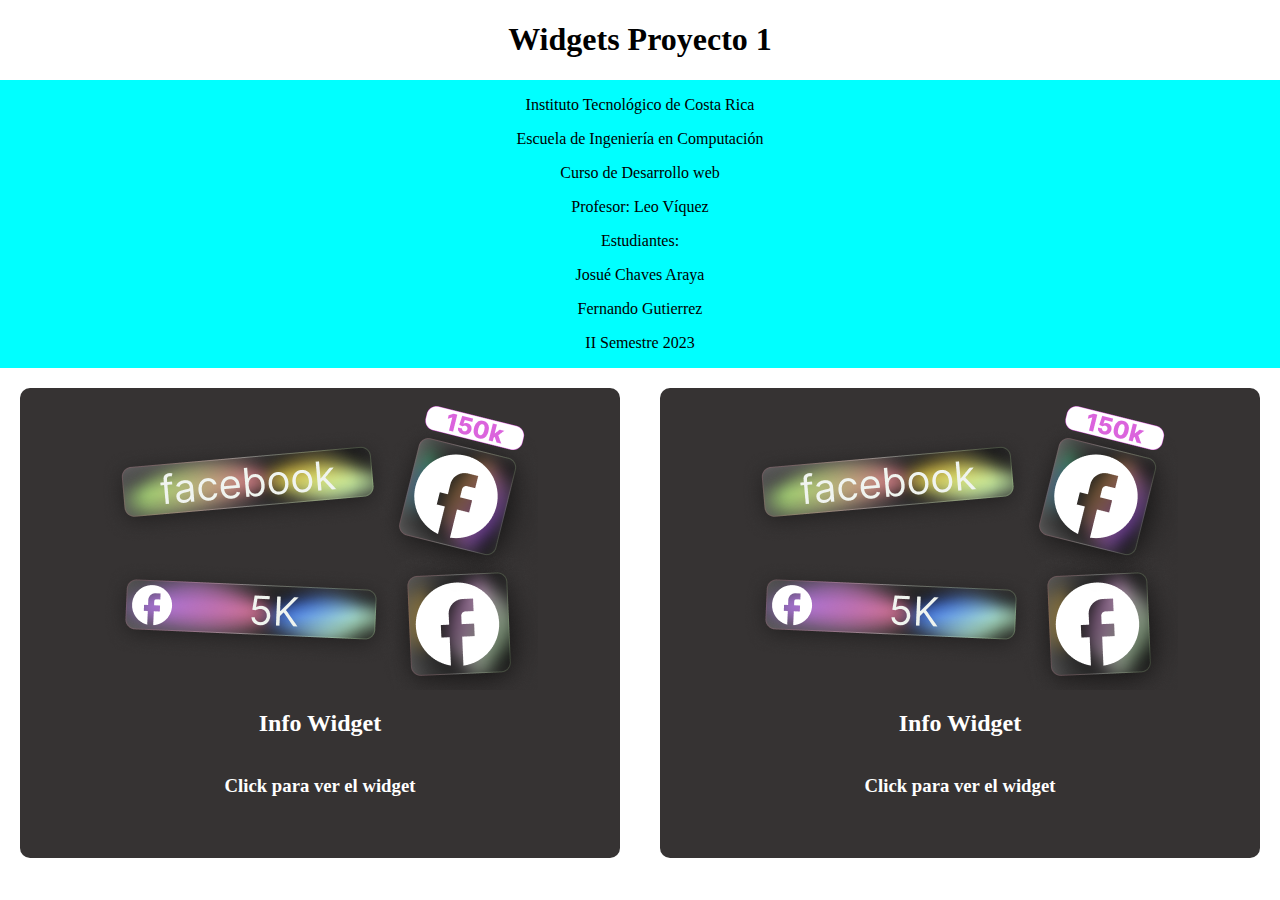
<file: index.html>
<!DOCTYPE html>
<html lang="en">
<head>
  <meta charset="UTF-8">
  <meta name="viewport" content="width=device-width, initial-scale=1.0">
  <link rel="stylesheet" href="style.css">
  <title>Widgets</title>
</head>
<body>

  <h1>Widgets Proyecto 1</h1>

  <div class="portada">

    <article>
      <p>Instituto Tecnológico de Costa Rica</p>
      <p>Escuela de Ingeniería en Computación</p>
      <p>Curso de Desarrollo web </p>
      <p>Profesor: Leo Víquez</p>

      <p>Estudiantes:</p>
      <p>Josué Chaves Araya </p>
      <p>Fernando Gutierrez </p>

      <p>II Semestre 2023</p>

    </article>

  </div>

  <div class="widgets" >

    <a class="card" href="./InfoWidget/infoWidgetAbout.html">

        <img src="img/img1.png" alt="">
        <h2>
          Info Widget
        </h2>
        <h3>
          Click para ver el widget
        </h3>

    </a>

    <a class="card" href="./InfoWidget/infoWidgetAbout.html">

      <img src="img/img1.png" alt="">
      <h2>
        Info Widget
      </h2>
      <h3>
        Click para ver el widget
      </h3>

  </a>

    

  </div>
  
</body>
</html>
</file>
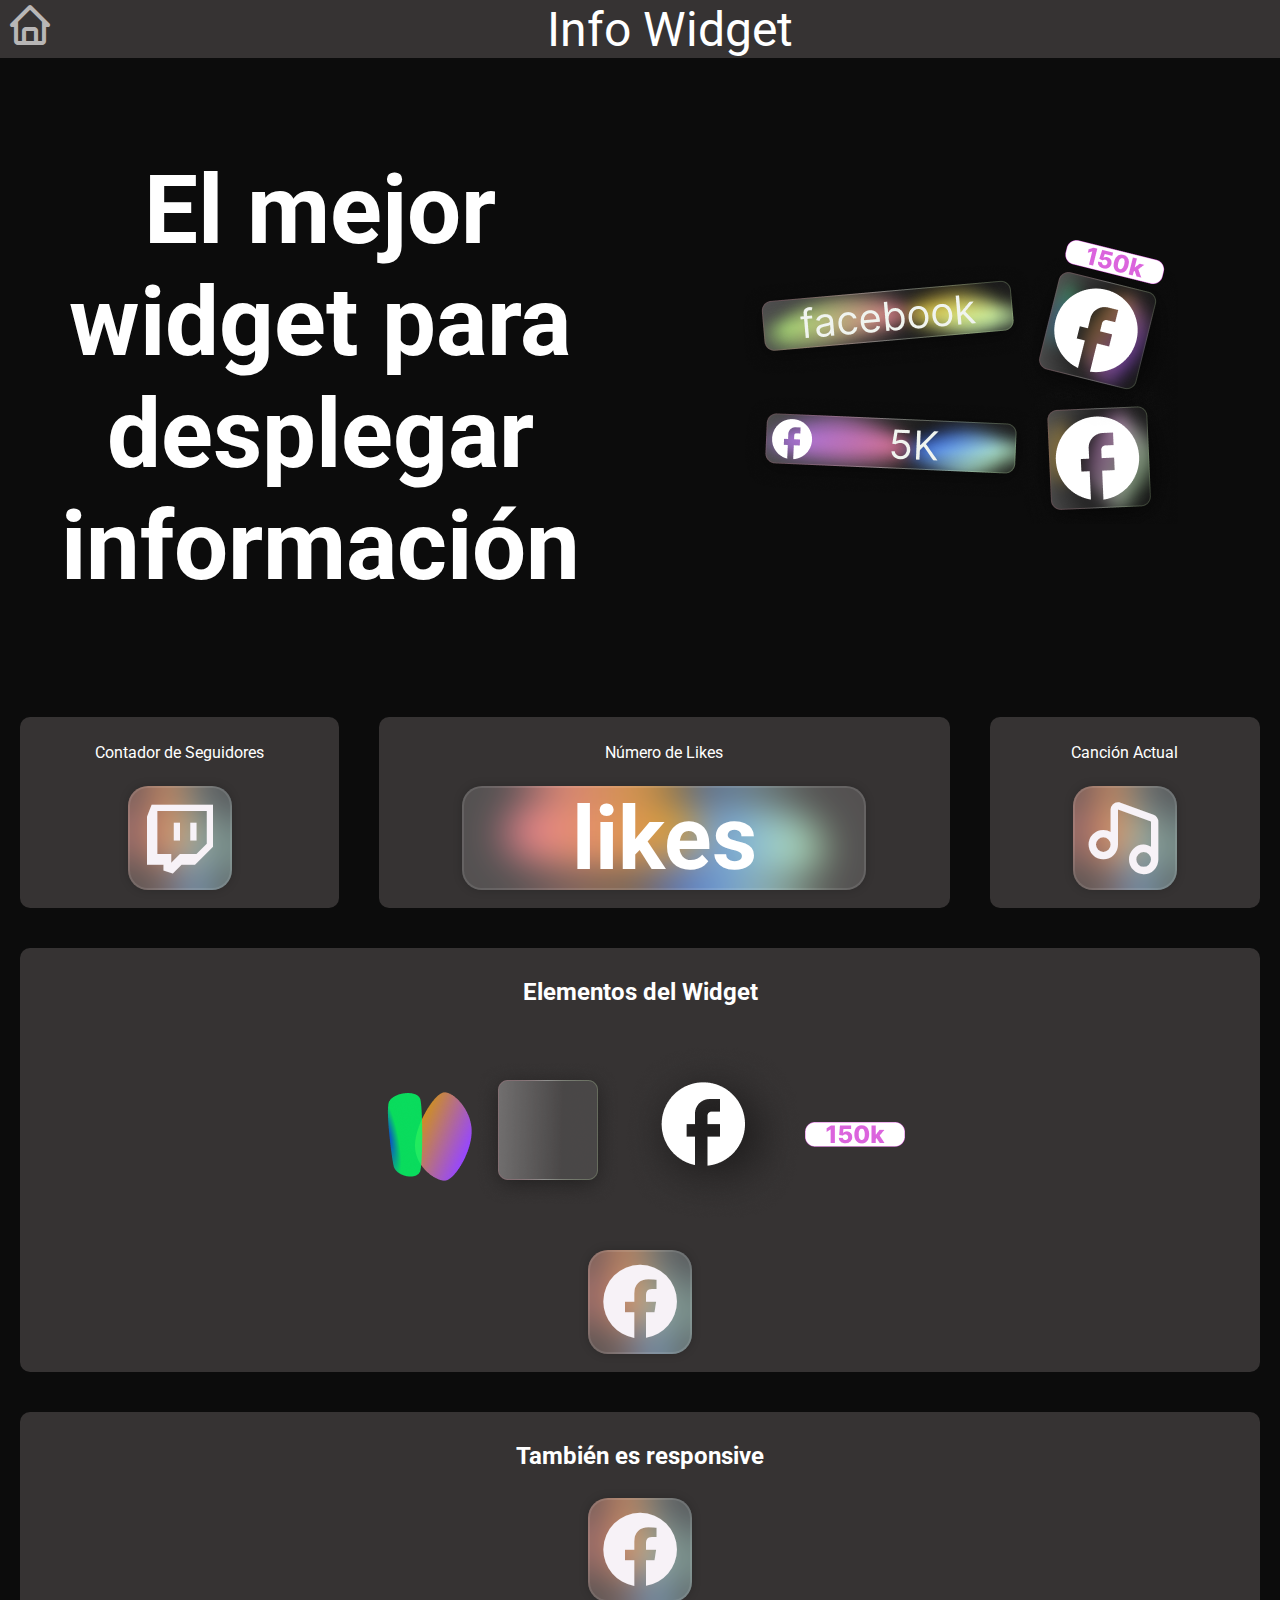
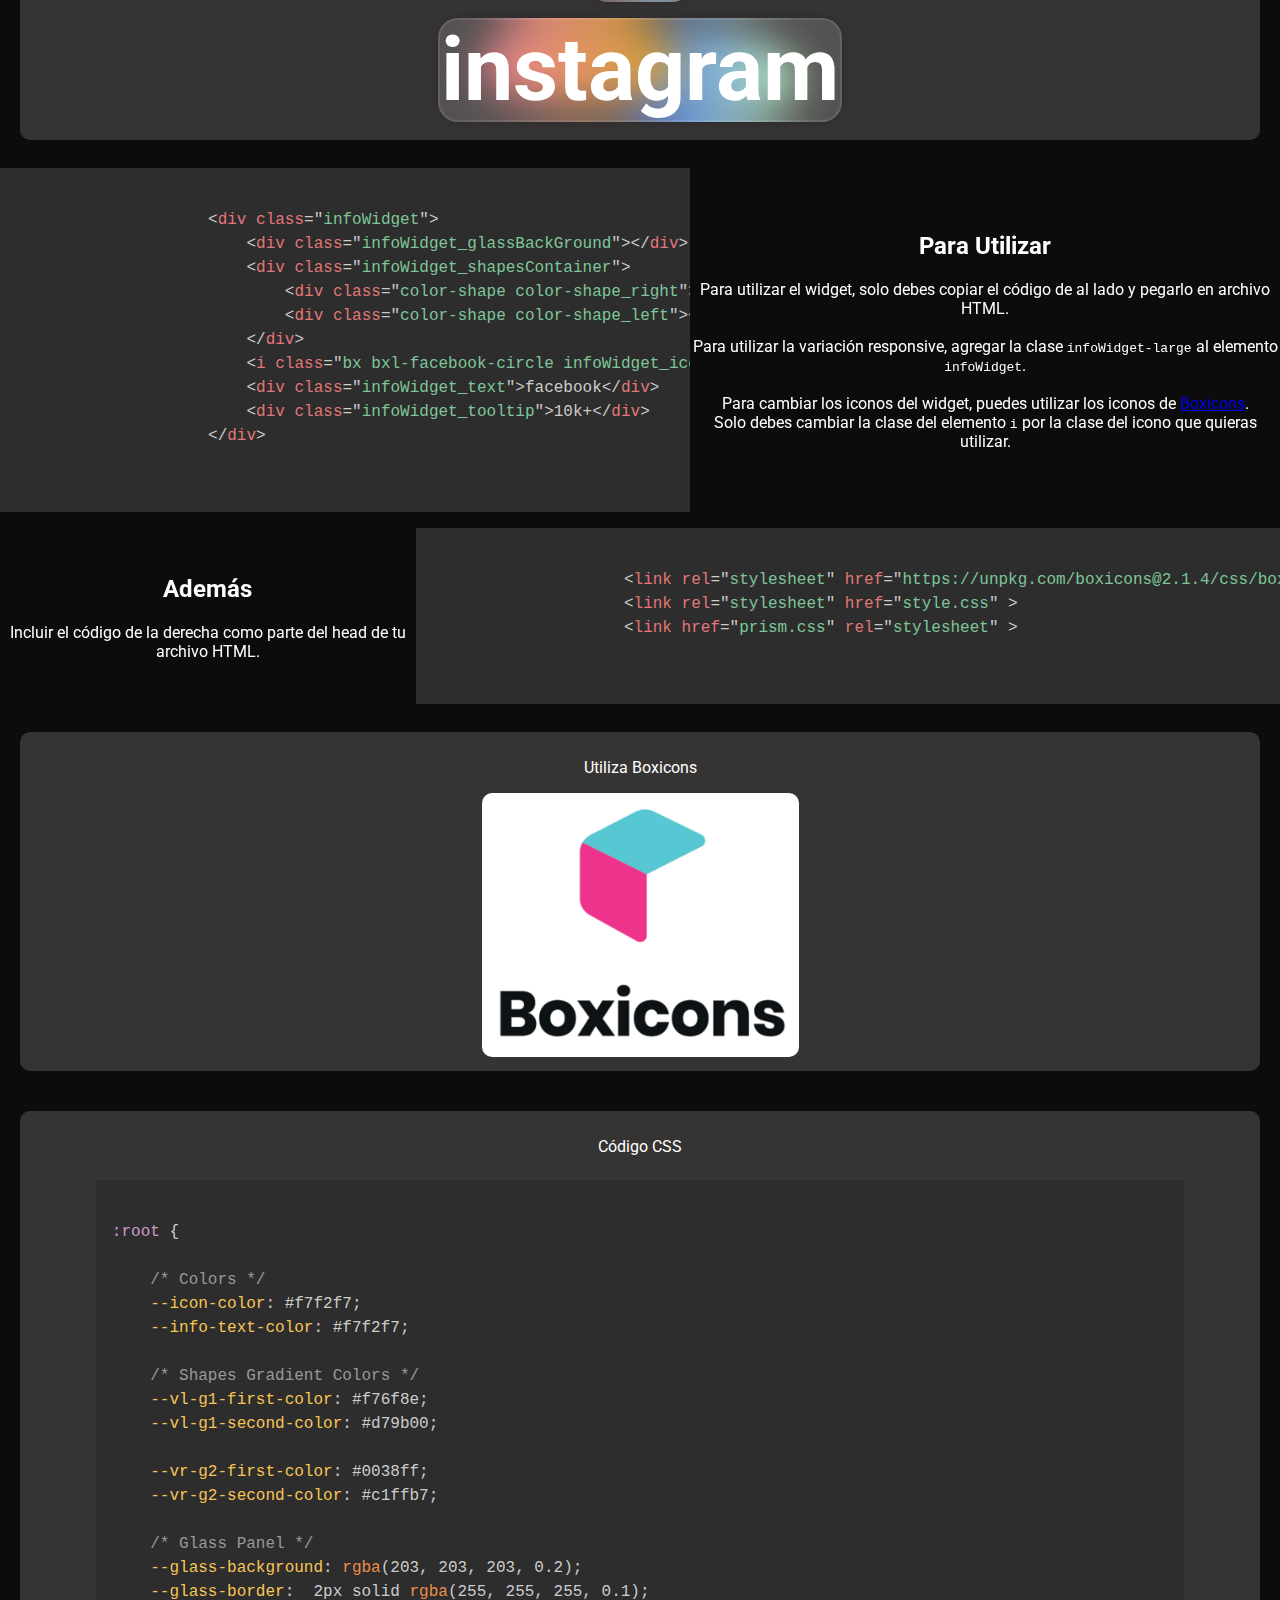
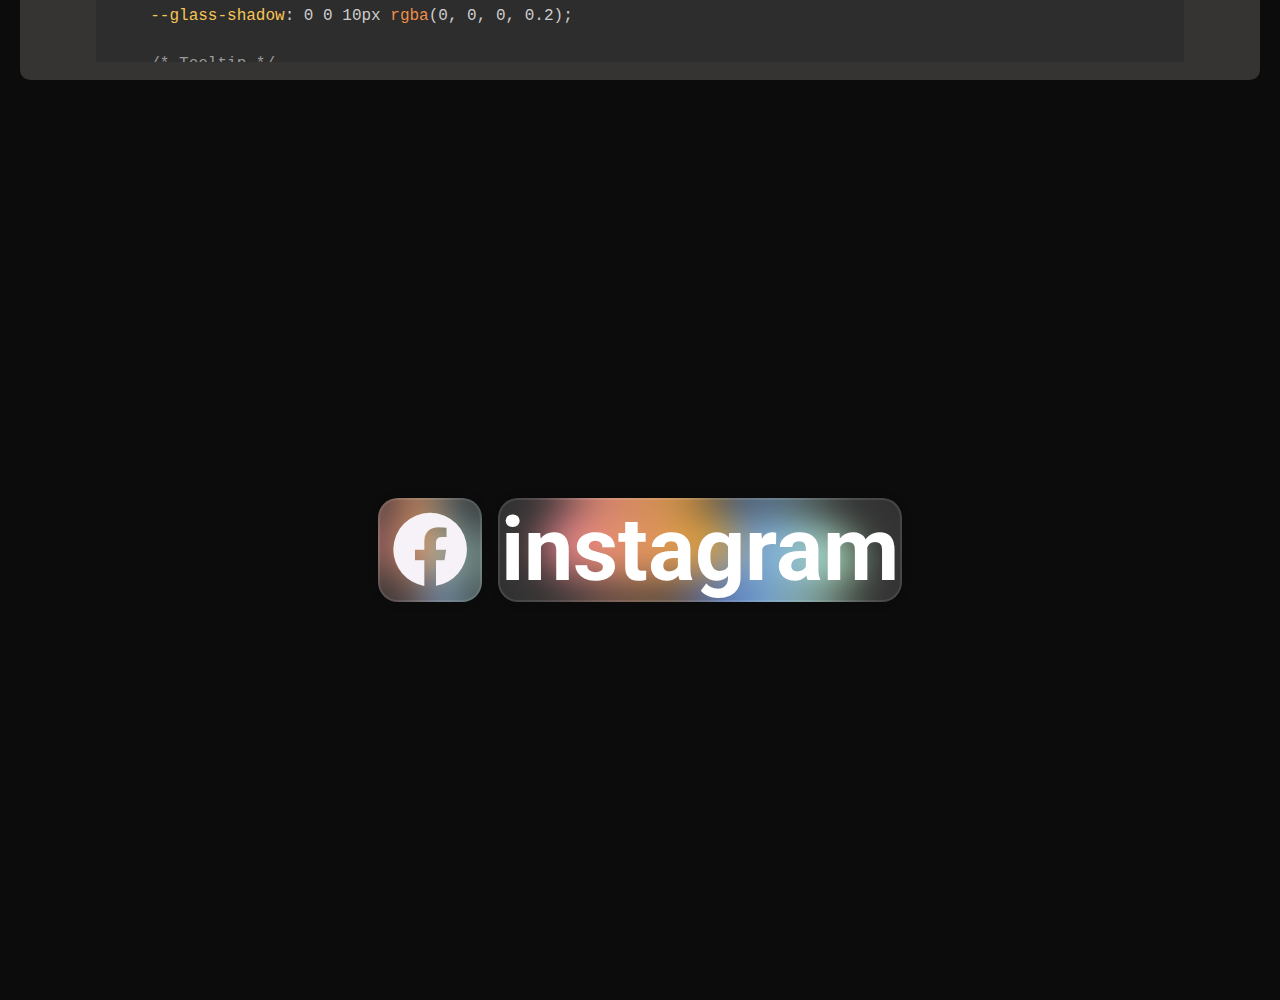
<file: InfoWidget/infoWidgetAbout.html>
<!DOCTYPE html>
<html lang="en">
	<head>
		<meta charset="UTF-8" >
		<meta name="viewport" content="width=device-width, initial-scale=1.0" >

		<!-- External Libraries -->
		<link rel="stylesheet" href="https://unpkg.com/boxicons@2.1.4/css/boxicons.min.css" >
		<link rel="stylesheet" href="infoWidgetStyle.css" >
		<link href="prism.css" rel="stylesheet" >
		<title>Info Widget</title>
		<link rel="icon" href="img/icon.ico" type="image/x-icon">

	</head>

	<body>

		<div class="navbar">
			<button>
				<a href="../index.html">
					<i class='bx bx-home'></i>
				</a>
			</button>
			<h1>Info Widget</h1>

		</div>
		

		<div class="box1">
			<article>
				<h2>El mejor widget para desplegar información</h2>
			</article>

			<div class="imagenes">
				<img src="./img/img1.png" alt="" >
			</div>
		</div>

		<div class="box2">
			<div class="card">
				<p>Contador de Seguidores</p>
				<div class="infoWidget">
					<div class="infoWidget_shapesContainer">
						<div class="color-shape color-shape_right"></div>
						<div class="color-shape color-shape_left"></div>
					</div>
					<div class="infoWidget_glassBackGround"></div>
					<div class="infoWidget_text">twitch</div>
					<div class="infoWidget_tooltip">1k+</div>
					<i class="bx bxl-twitch infoWidget_icon"></i>
				</div>
			</div>

			<div class="card">
				<p>Número de Likes</p>
				<div class="infoWidget infoWidget-large">
					<div class="infoWidget_shapesContainer">
						<div class="color-shape color-shape_right"></div>
						<div class="color-shape color-shape_left"></div>
					</div>
					<div class="infoWidget_glassBackGround"></div>
					<div class="infoWidget_text">likes</div>
					<div class="infoWidget_tooltip">100+</div>
					<i class="bx bx-heart infoWidget_icon"></i>
				</div>
			</div>

			<div class="card">
				<p>Canción Actual</p>
				<div class="infoWidget">
					<div class="infoWidget_shapesContainer">
						<div class="color-shape color-shape_right"></div>
						<div class="color-shape color-shape_left"></div>
					</div>
					<div class="infoWidget_glassBackGround"></div>
					<div class="infoWidget_text">sonando</div>
					<div class="infoWidget_tooltip">happy</div>
					<i class="bx bx-music infoWidget_icon"></i>
				</div>
			</div>
		</div>

		<div class="box3">
			<div class="card">
				<h2>Elementos del Widget</h2>

				<div class="imagenes">
					<img src="./img/shapes.png" alt="" >
					<img src="./img/glass.png" alt="" >
					<img src="./img/logo.png" alt="" >
					<img src="./img/tooltip.png" alt="" >
				</div>

				<div class="infoWidget">
					<div class="infoWidget_shapesContainer">
						<div class="color-shape color-shape_right"></div>
						<div class="color-shape color-shape_left"></div>
					</div>
					<div class="infoWidget_glassBackGround"></div>
					<div class="infoWidget_text">facebook</div>
					<div class="infoWidget_tooltip">10k+</div>
					<i class="bx bxl-facebook-circle infoWidget_icon"></i>
				</div>
			</div>
		</div>

		<div class="box4">
			<div class="card">
				<h2>También es responsive</h2>

				<div class="infoWidget">
					<div class="infoWidget_shapesContainer">
						<div class="color-shape color-shape_right"></div>
						<div class="color-shape color-shape_left"></div>
					</div>
					<div class="infoWidget_glassBackGround"></div>
					<div class="infoWidget_text">facebook</div>
					<div class="infoWidget_tooltip">10k+</div>
					<i class="bx bxl-facebook-circle infoWidget_icon"></i>
				</div>

				<div class="infoWidget infoWidget-large">
					<div class="infoWidget_shapesContainer">
						<div class="color-shape color-shape_right"></div>
						<div class="color-shape color-shape_left"></div>
					</div>
					<div class="infoWidget_glassBackGround"></div>
					<div class="infoWidget_text">instagram</div>
					<div class="infoWidget_tooltip">5k+</div>
					<i class="bx bxl-instagram infoWidget_icon"></i>
				</div>
			</div>
		</div>

		<div class="box5">
			<pre>
				<code class="language-html line-numbers">
					&lt;div class=&quot;infoWidget&quot;&gt;
						&lt;div class=&quot;infoWidget_glassBackGround&quot;&gt;&lt;/div&gt;
						&lt;div class=&quot;infoWidget_shapesContainer&quot;&gt;
							&lt;div class=&quot;color-shape color-shape_right&quot;&gt;&lt;/div&gt;
							&lt;div class=&quot;color-shape color-shape_left&quot;&gt;&lt;/div&gt;
						&lt;/div&gt;
						&lt;i class=&quot;bx bxl-facebook-circle infoWidget_icon&quot;&gt;&lt;/i&gt;
						&lt;div class=&quot;infoWidget_text&quot;&gt;facebook&lt;/div&gt;
						&lt;div class=&quot;infoWidget_tooltip&quot;&gt;10k+&lt;/div&gt;
					&lt;/div&gt;
				</code>
			</pre>

			<article>
				<h2>Para Utilizar</h2>

				<p>
					Para utilizar el widget, solo debes copiar el código de al lado y pegarlo en archivo HTML.
					<br>
					<br>
					Para utilizar la variación responsive, agregar la clase <code>infoWidget-large</code> al elemento
					<code>infoWidget</code>.
					<br>
					<br>
					Para cambiar los iconos del widget, puedes utilizar los iconos de
					<a target="_blank" href="http://boxicons.com">Boxicons</a>.
					<br>
					Solo debes cambiar la clase del elemento <code>i</code> por la clase del icono que quieras utilizar.
				</p>
			</article>
		</div>

		<div class="box6">
			<article>
				<h2>Además</h2>

				<p>Incluir el código de la derecha como parte del head de tu archivo HTML.</p>
			</article>

			<pre>
				<code class="language-html line-numbers">
					&lt;link&nbsp;rel=&quot;stylesheet&quot;&nbsp;href=&quot;https://unpkg.com/boxicons@2.1.4/css/boxicons.min.css&quot;&nbsp;&gt;
					&lt;link&nbsp;rel=&quot;stylesheet&quot;&nbsp;href=&quot;style.css&quot;&nbsp;&gt;
					&lt;link&nbsp;href=&quot;prism.css&quot;&nbsp;rel=&quot;stylesheet&quot;&nbsp;&gt;
				</code>
			</pre>
		</div>

		<div class="box2">
			<div class="card">
				<p>Utiliza Boxicons</p>
				<a target="_blank" href="http://boxicons.com">
					<img class="rounded" src="./img/boxicons.png" alt="" >
				</a>
			</div>

			<div class="card">
				<p>Código CSS</p>

				<pre class="card-code">
					<code class="language-css line-numbers">
:root {

	/* Colors */
	--icon-color: #f7f2f7;
	--info-text-color: #f7f2f7;
	
	/* Shapes Gradient Colors */
	--vl-g1-first-color: #f76f8e;
	--vl-g1-second-color: #d79b00;

	--vr-g2-first-color: #0038ff;
	--vr-g2-second-color: #c1ffb7;

	/* Glass Panel */
	--glass-background: rgba(203, 203, 203, 0.2);
	--glass-border:  2px solid rgba(255, 255, 255, 0.1);
	--glass-shadow: 0 0 10px rgba(0, 0, 0, 0.2);

	/* Tooltip */
	--tooltip-background: #ffffff;
	--tooltip-border: 1px solid #d195e9;
	--tooltip-color: #d195e9;

	/* Toltip Large Variant */
	--tooltip-l-background: transparent;
	--tooltip-l-border: none;
	--tooltip-l-color: #f7f2f7;

	/* Body */
	--first-color: #ffffff;
	--first-color-light: #d195e9;
	--body-color: #0c0c0c;

	/* Font and typography */
	--body-font: "Roboto", sans-serif;
	--normal-font-size: 1rem;
	--info-widget-font-size: 5.5rem;
}

						/* infoWidget_icon and infoWidget_tooltip */
.infoWidgets,
.infoWidgetContainer,
.infoWidget {
	display: flex;
}

/* Contenedor de los Widgets */
.infoWidgets {
	height: 100vh;
	justify-content: center;
	align-items: center;
	
}

/* Widget */
.infoWidget {
	position: relative;
	justify-content: center;
	align-items: center;

	margin: 10px;
	width: 100px;
	height: 100px;
	font-size: 100px;
	/* overflow: hidden; */
	cursor: pointer;
}

/* Background del Widget - Vidrio */
.infoWidget_glassBackGround {
	position: absolute;
	width: 		100%;
	height: 	100%;

	/* Efecto de Vidrio */
	background:								var(--glass-background);
	-webkit-backdrop-filter: 	blur(20px);
	backdrop-filter: 					blur(20px);
	border: 									var(--glass-border);
	border-radius: 						20px;
	box-shadow: 							var(--glass-shadow);

	cursor: pointer;
}

/* Contenedor de las figuras de fondo */
.infoWidget_shapesContainer {
	overflow: hidden;
	position: absolute;
	width: 		100%;
	height: 	100%;
}

/* Icono del Widget */
.infoWidget_icon {
	z-index: 0;
	font-size: 	var(--info-widget-font-size);
	color: 			var(--icon-color);
}

/* Texto del Widget */
.infoWidget_text {
	visibility: 	hidden;
	position: 		absolute;
	font-size: 		var(--info-widget-font-size);
	font-weight: 	700;
	color: 				var(--first-color);
}

/* Tooltip del widget - Muestra  */
.infoWidget_tooltip {
	opacity: 			0;
	position: 		absolute;
	top: 					-2.25rem;
	left: 				50%;
	transform: 		translateX(-50%);
	padding: 					0.5rem 1rem;
	background-color: var(--tooltip-background);
	border: 					var(--tooltip-border);
	color: 						var(--tooltip-color);
	font-size: 				var(--normal-font-size);
	white-space: 		nowrap;
	font-weight: 		700;
	border-radius: 	0.5rem;
	pointer-events: none;
}

.color-shape {
	position: absolute;
	width: 50%;
	height: 90%;
	border-radius: 50% 50% 50% 50% / 60% 60% 40% 40%;
}

.color-shape_right {
	top: 10%;
	left: 40%;
	background-image: linear-gradient(90deg, var(--vr-g2-first-color) 0%, var(--vr-g2-second-color) 100%);
}

.color-shape_left {
	bottom: 15%;
	right: 40%;
	background-image: linear-gradient(90deg, var(--vl-g1-first-color) 0%, var(--vl-g1-second-color) 100%);
}

/* Animaciones del Tooltip */
@keyframes tooltip_in {
	from {
		opacity: 0;
		top: -2.25rem;
	}
	to {
		opacity: 1;
		top: -3.25rem;
	}
}

@keyframes tooltip_out {
	from {
		opacity: 1;
		top: -3.25rem;
	}
	to {
		opacity: 0;
		top: -2.25rem;
	}
}

/* Animación para cuando termina el evento :hover */
.infoWidget .infoWidget_tooltip {
	animation-name: tooltip_out;
	animation-duration: 1s;
}

/* Animación para cuando el componente está en :hover */
.infoWidget:hover .infoWidget_tooltip {
	animation-name: tooltip_in;
	animation-duration: 1s;
	animation-fill-mode: forwards;
}

/* Animaciones de las Figuras */
@keyframes rotate-right {
	from {
		transform: rotate(0deg);
	}
	to {
		transform: rotate(180deg);
	}
}

@keyframes rotate-left {
	from {
		transform: rotate(0deg);
	}
	to {
		transform: rotate(180deg);
	}
}

@keyframes change-color_left {
	0% {
		background-image: linear-gradient(90deg, var(--vl-g1-first-color) 0%, var(--vl-g1-second-color) 100%);
	}
	100% {
		background-image: linear-gradient(90deg, var(--vl-g1-second-color) 0%, var(--vl-g1-first-color) 100%);
	}
}

@keyframes change-color_right {
	0% {
		background-image: linear-gradient(90deg, var(--vr-g2-first-color) 0%, var(--vr-g2-second-color) 100%);
	}
	100% {
		background-image: linear-gradient(90deg, var(--vr-g2-second-color) 0%, var(--vr-g2-first-color) 100%);
	}
}

.infoWidget:hover .color-shape_right {
	animation-name: change-color_right, rotate-right;
	animation-duration: 2s, 2s;
	animation-fill-mode: forwards;
}

.infoWidget:hover .color-shape_left {
	animation-name: change-color, rotate-left;
	animation-duration: 2s, 2s;
	animation-fill-mode: forwards;
}

/* Media */

@media screen and (min-width: 900px) {
	/* Largo del Widget */
	.infoWidget-large {
		width: 400px;
	}

	/* Escondemos el icono por defecto */
	.infoWidget-large .infoWidget_icon {
		opacity: 0;
		visibility: hidden;
	}

	/* Mostramos el texto por defecto */
	.infoWidget-large .infoWidget_text {
		visibility: visible;
		opacity: 1;
		transition: visibility 0.5s, opacity 0.5s linear;
	}

	.infoWidget-large .infoWidget_tooltip {
		position: absolute;
		top: 0%;
		padding: 0;
		transform: translateX(-25%);
		

		background-color: var(--tooltip-l-background);
		border: var(--tooltip-l-border);
		color: var(--tooltip-l-color);
		font-size: var(--info-widget-font-size);
		font-weight: 700;
		border-radius: 0.5rem;
		pointer-events: none;

		visibility: visible;

		animation: none;
	}

	.infoWidget-large:hover .infoWidget_text {
		visibility: hidden;
		opacity: 0;
		transition: visibility 0.5s, opacity 0.5s linear;
	}



	@keyframes slide-out {
		0% {
			transform: translateX(100%);
		}
		100% {
			transform: translateX(-120%);
		}
	}

	.infoWidget-large:hover .infoWidget_icon {
		visibility: visible;
		opacity: 1;
		transition: visibility 1s, opacity 1s linear;
		animation: slide-out 1s forwards;
	}

	@keyframes tooltip_in_l {
		from {
			opacity: 0;
		}
		to {
			opacity: 1;
		}
	}

	@keyframes tooltip_out_l {
		from {
			opacity: 1;
			top: 0rem;
		}
		to {
			opacity: 0;
			top: 0rem;
		}
	}

	.infoWidget-large .infoWidget_tooltip {
		animation-name: none;
		animation-duration: 1s;
	}

	.infoWidget-large:hover .infoWidget_tooltip {
		animation-name: tooltip_in_l;
		animation-delay: 0.2s;
		animation-duration: 1s;
		animation-fill-mode: forwards;
	}
}




					</code>
				</pre>
			</div>
		</div>

		<div class="infoWidgets">
			<div class="infoWidgetContainer">
				<!-- Facebook Widget -->
				<div class="infoWidget">
					<div class="infoWidget_shapesContainer">
						<div class="color-shape color-shape_right"></div>
						<div class="color-shape color-shape_left"></div>
					</div>
					<div class="infoWidget_glassBackGround"></div>
					<div class="infoWidget_text">facebook</div>
					<div class="infoWidget_tooltip">10k+</div>
					<i class="bx bxl-facebook-circle infoWidget_icon"></i>
				</div>

				<!-- Instagram Widget -->

				<div class="infoWidget infoWidget-large">
					<div class="infoWidget_shapesContainer">
						<div class="color-shape color-shape_right"></div>
						<div class="color-shape color-shape_left"></div>
					</div>
					<div class="infoWidget_glassBackGround"></div>
					<div class="infoWidget_text">instagram</div>
					<div class="infoWidget_tooltip">5k+</div>
					<i class="bx bxl-instagram infoWidget_icon"></i>
				</div>
			</div>
		</div>
		<script src="prism.js"></script>
	</body>
</html>
</file>
<file: style.css>
body{
  display: flex;
  flex-direction: column;
  margin: 0;
  align-items: center;

}

.portada{
  width: 100%;
  font-size: 1rem;
  font-weight: 400;
  text-align: center;
  background-color: aqua;
}

a{
  text-decoration: none;
  color: white;
}

.card{
  display: flex;
  flex-direction: column;
  align-items: center;
  width: 50%;
  height: 50vh;

  margin: 20px; 
  padding: 10px;
  background-color: rgb(54, 51, 51);
  text-align: center;
  border-radius: 10px;
}

.widgets{
  display: flex;
  width: 100%;
  
}
</file>
<file: InfoWidget/infoWidgetStyle.css>
@import url("https://fonts.googleapis.com/css2?family=Roboto:wght@400;700&display=swap");




:root {

	/* Colors */
	--icon-color: #f7f2f7;
	--info-text-color: #f7f2f7;
	
	/* Shapes Gradient Colors */
	--vl-g1-first-color: #f76f8e;
	--vl-g1-second-color: #d79b00;

	--vr-g2-first-color: #0038ff;
	--vr-g2-second-color: #c1ffb7;

	/* Glass Panel */
	--glass-background: rgba(203, 203, 203, 0.2);
	--glass-border:  2px solid rgba(255, 255, 255, 0.1);
	--glass-shadow: 0 0 10px rgba(0, 0, 0, 0.2);

	/* Tooltip */
	--tooltip-background: #ffffff;
	--tooltip-border: 1px solid #d195e9;
	--tooltip-color: #d195e9;

	/* Toltip Large Variant */
	--tooltip-l-background: transparent;
	--tooltip-l-border: none;
	--tooltip-l-color: #f7f2f7;

	/* Body */
	--first-color: #ffffff;
	--first-color-light: #d195e9;
	--body-color: #0c0c0c;

	/* Font and typography */
	--body-font: "Roboto", sans-serif;
	--normal-font-size: 1rem;
	--info-widget-font-size: 5.5rem;
}

body {
	
	display: flex;
	flex-direction: column;

	margin: 0;

	font-family: var(--body-font);
	background-color: var(--body-color);
	color: var(--first-color);
}



.navbar{
	display: flex;
	flex-direction: row;
	
	align-items: center;
	background-color: #363333;

}

button{
	background-color: #363333;
  border: none;
  text-align: center;
  text-decoration: none;
  display: inline-block;
  font-size: 3rem;
}

button a i{
	color: #ffffff;
}

button:hover a i{
	color: #b8b6b6;
}

h1{
	margin: auto;
	text-align: center;
	font-weight: 400;
	font-size: 3rem;
}


/* First Information Box */
.box1 article{
	
	width: 50%;
	padding: 1rem;
	font-size: 4rem;
	text-align: center;
}

.imagenes{
	display: flex;
	justify-content: center;
	align-items: center;
	flex-wrap: wrap;
	padding: 1rem;
	width: 50%;
	
}

.box1 {
	display: flex;
	flex-direction: row;
}

/* Second Information Box */

.card{
	
	display: flex;
	flex-direction: column;
	align-items: center;

	flex-grow: 1;
	margin: 20px; 
	padding: 10px;
	background-color: rgb(54, 51, 51);
	text-align: center;
	border-radius: 10px;

	
	
	
}


.box2 {
	display: flex;
	flex-wrap: wrap;
	justify-content: space-evenly;
}


/* Third Information box */

.element-container{
	display: flex;

}



/* Fourth Information Box */



/* Fifth Information Box */

.box5,.box6 {
	display: flex;
	flex-direction: row;
	justify-content: flex-start;
	align-items: center;
	text-align: center;
}

.box5 article{
	flex-grow: 1;
	justify-content: center;
}

.box6 article{
	flex-grow: 1;
}


.rounded{
	border-radius: 10px;
}

.rounded:hover{
	transform: scale(.5);
}

.card-code{

	
	height: 50vh;

}




/* infoWidget_icon and infoWidget_tooltip */
.infoWidgets,
.infoWidgetContainer,
.infoWidget {
	display: flex;
}

/* Contenedor de los Widgets */
.infoWidgets {
	height: 100vh;
	justify-content: center;
	align-items: center;
	
}

/* Widget */
.infoWidget {
	position: relative;
	justify-content: center;
	align-items: center;

	margin: 10px;
	width: 100px;
	height: 100px;
	font-size: 100px;
	/* overflow: hidden; */
	cursor: pointer;
}

/* Background del Widget - Vidrio */
.infoWidget_glassBackGround {
	position: absolute;
	width: 		100%;
	height: 	100%;

	/* Efecto de Vidrio */
	background:								var(--glass-background);
	-webkit-backdrop-filter: 	blur(20px);
	backdrop-filter: 					blur(20px);
	border: 									var(--glass-border);
	border-radius: 						20px;
	box-shadow: 							var(--glass-shadow);

	cursor: pointer;
}

/* Contenedor de las figuras de fondo */
.infoWidget_shapesContainer {
	overflow: hidden;
	position: absolute;
	width: 		100%;
	height: 	100%;
}

/* Icono del Widget */
.infoWidget_icon {
	z-index: 0;
	font-size: 	var(--info-widget-font-size);
	color: 			var(--icon-color);
}

/* Texto del Widget */
.infoWidget_text {
	visibility: 	hidden;
	position: 		absolute;
	font-size: 		var(--info-widget-font-size);
	font-weight: 	700;
	color: 				var(--first-color);
}

/* Tooltip del widget - Muestra  */
.infoWidget_tooltip {
	opacity: 			0;
	position: 		absolute;
	top: 					-2.25rem;
	left: 				50%;
	transform: 		translateX(-50%);
	padding: 					0.5rem 1rem;
	background-color: var(--tooltip-background);
	border: 					var(--tooltip-border);
	color: 						var(--tooltip-color);
	font-size: 				var(--normal-font-size);
	white-space: 		nowrap;
	font-weight: 		700;
	border-radius: 	0.5rem;
	pointer-events: none;
}

.color-shape {
	position: absolute;
	width: 50%;
	height: 90%;
	border-radius: 50% 50% 50% 50% / 60% 60% 40% 40%;
}

.color-shape_right {
	top: 10%;
	left: 40%;
	background-image: linear-gradient(90deg, var(--vr-g2-first-color) 0%, var(--vr-g2-second-color) 100%);
}

.color-shape_left {
	bottom: 15%;
	right: 40%;
	background-image: linear-gradient(90deg, var(--vl-g1-first-color) 0%, var(--vl-g1-second-color) 100%);
}

/* Animaciones del Tooltip */
@keyframes tooltip_in {
	from {
		opacity: 0;
		top: -2.25rem;
	}
	to {
		opacity: 1;
		top: -3.25rem;
	}
}

@keyframes tooltip_out {
	from {
		opacity: 1;
		top: -3.25rem;
	}
	to {
		opacity: 0;
		top: -2.25rem;
	}
}

/* Animación para cuando termina el evento :hover */
.infoWidget .infoWidget_tooltip {
	animation-name: tooltip_out;
	animation-duration: 1s;
}

/* Animación para cuando el componente está en :hover */
.infoWidget:hover .infoWidget_tooltip {
	animation-name: tooltip_in;
	animation-duration: 1s;
	animation-fill-mode: forwards;
}

/* Animaciones de las Figuras */
@keyframes rotate-right {
	from {
		transform: rotate(0deg);
	}
	to {
		transform: rotate(180deg);
	}
}

@keyframes rotate-left {
	from {
		transform: rotate(0deg);
	}
	to {
		transform: rotate(180deg);
	}
}

@keyframes change-color_left {
	0% {
		background-image: linear-gradient(90deg, var(--vl-g1-first-color) 0%, var(--vl-g1-second-color) 100%);
	}
	100% {
		background-image: linear-gradient(90deg, var(--vl-g1-second-color) 0%, var(--vl-g1-first-color) 100%);
	}
}

@keyframes change-color_right {
	0% {
		background-image: linear-gradient(90deg, var(--vr-g2-first-color) 0%, var(--vr-g2-second-color) 100%);
	}
	100% {
		background-image: linear-gradient(90deg, var(--vr-g2-second-color) 0%, var(--vr-g2-first-color) 100%);
	}
}

.infoWidget:hover .color-shape_right {
	animation-name: change-color_right, rotate-right;
	animation-duration: 2s, 2s;
	animation-fill-mode: forwards;
}

.infoWidget:hover .color-shape_left {
	animation-name: change-color, rotate-left;
	animation-duration: 2s, 2s;
	animation-fill-mode: forwards;
}

/* Media */

@media screen and (min-width: 900px) {
	/* Largo del Widget */
	.infoWidget-large {
		width: 400px;
	}

	/* Escondemos el icono por defecto */
	.infoWidget-large .infoWidget_icon {
		opacity: 0;
		visibility: hidden;
	}

	/* Mostramos el texto por defecto */
	.infoWidget-large .infoWidget_text {
		visibility: visible;
		opacity: 1;
		transition: visibility 0.5s, opacity 0.5s linear;
	}

	.infoWidget-large .infoWidget_tooltip {
		position: absolute;
		top: 0%;
		padding: 0;
		transform: translateX(-25%);
		

		background-color: var(--tooltip-l-background);
		border: var(--tooltip-l-border);
		color: var(--tooltip-l-color);
		font-size: var(--info-widget-font-size);
		font-weight: 700;
		border-radius: 0.5rem;
		pointer-events: none;

		visibility: visible;

		animation: none;
	}

	.infoWidget-large:hover .infoWidget_text {
		visibility: hidden;
		opacity: 0;
		transition: visibility 0.5s, opacity 0.5s linear;
	}



	@keyframes slide-out {
		0% {
			transform: translateX(100%);
		}
		100% {
			transform: translateX(-120%);
		}
	}

	.infoWidget-large:hover .infoWidget_icon {
		visibility: visible;
		opacity: 1;
		transition: visibility 1s, opacity 1s linear;
		animation: slide-out 1s forwards;
	}

	@keyframes tooltip_in_l {
		from {
			opacity: 0;
		}
		to {
			opacity: 1;
		}
	}

	@keyframes tooltip_out_l {
		from {
			opacity: 1;
			top: 0rem;
		}
		to {
			opacity: 0;
			top: 0rem;
		}
	}

	.infoWidget-large .infoWidget_tooltip {
		animation-name: none;
		animation-duration: 1s;
	}

	.infoWidget-large:hover .infoWidget_tooltip {
		animation-name: tooltip_in_l;
		animation-delay: 0.2s;
		animation-duration: 1s;
		animation-fill-mode: forwards;
	}
}
</file>
<file: InfoWidget/prism.css>
/* PrismJS 1.29.0
https://prismjs.com/download.html#themes=prism-tomorrow&languages=markup+css+clike+javascript */
code[class*=language-],pre[class*=language-]{color:#ccc;background:0 0;font-family:Consolas,Monaco,'Andale Mono','Ubuntu Mono',monospace;font-size:1em;text-align:left;white-space:pre;word-spacing:normal;word-break:normal;word-wrap:normal;line-height:1.5;-moz-tab-size:4;-o-tab-size:4;tab-size:4;-webkit-hyphens:none;-moz-hyphens:none;-ms-hyphens:none;hyphens:none}pre[class*=language-]{padding:1em;margin:.5em 0;overflow:auto}:not(pre)>code[class*=language-],pre[class*=language-]{background:#2d2d2d}:not(pre)>code[class*=language-]{padding:.1em;border-radius:.3em;white-space:normal}.token.block-comment,.token.cdata,.token.comment,.token.doctype,.token.prolog{color:#999}.token.punctuation{color:#ccc}.token.attr-name,.token.deleted,.token.namespace,.token.tag{color:#e2777a}.token.function-name{color:#6196cc}.token.boolean,.token.function,.token.number{color:#f08d49}.token.class-name,.token.constant,.token.property,.token.symbol{color:#f8c555}.token.atrule,.token.builtin,.token.important,.token.keyword,.token.selector{color:#cc99cd}.token.attr-value,.token.char,.token.regex,.token.string,.token.variable{color:#7ec699}.token.entity,.token.operator,.token.url{color:#67cdcc}.token.bold,.token.important{font-weight:700}.token.italic{font-style:italic}.token.entity{cursor:help}.token.inserted{color:green}
</file>
